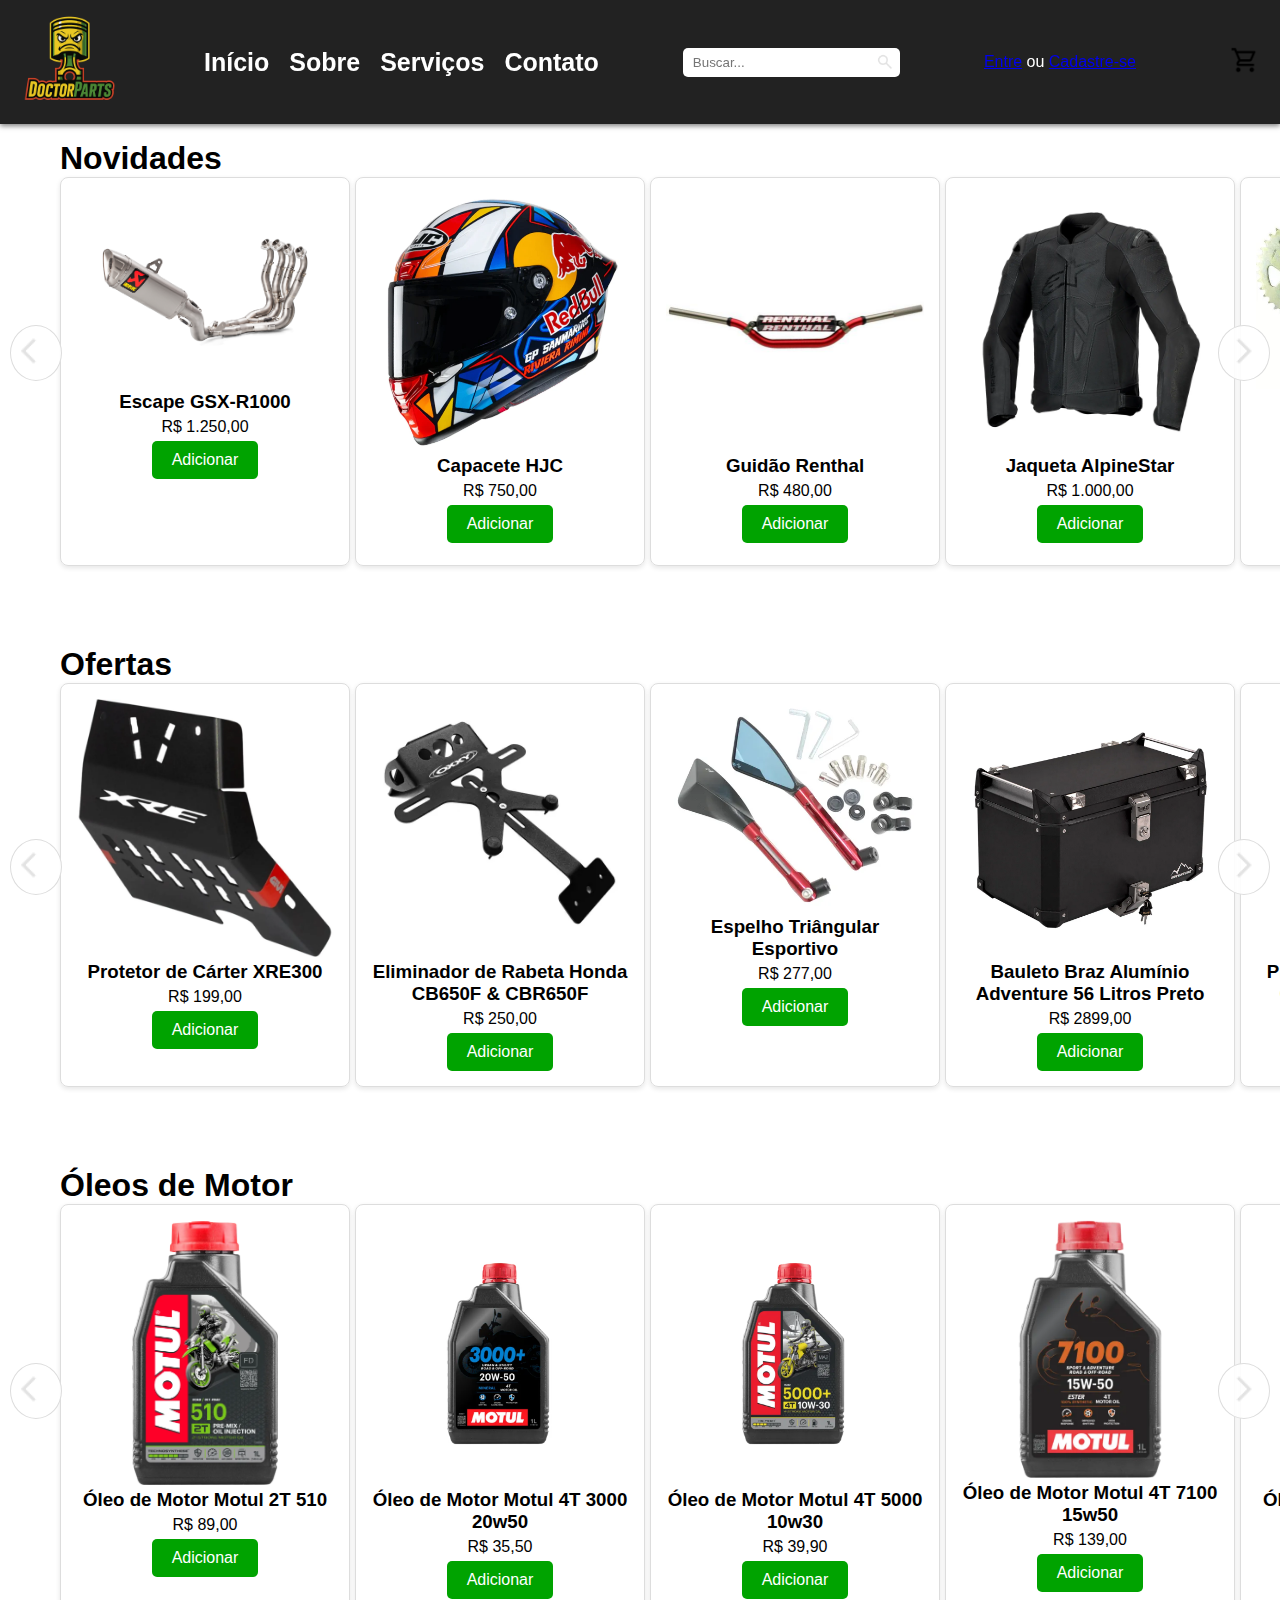
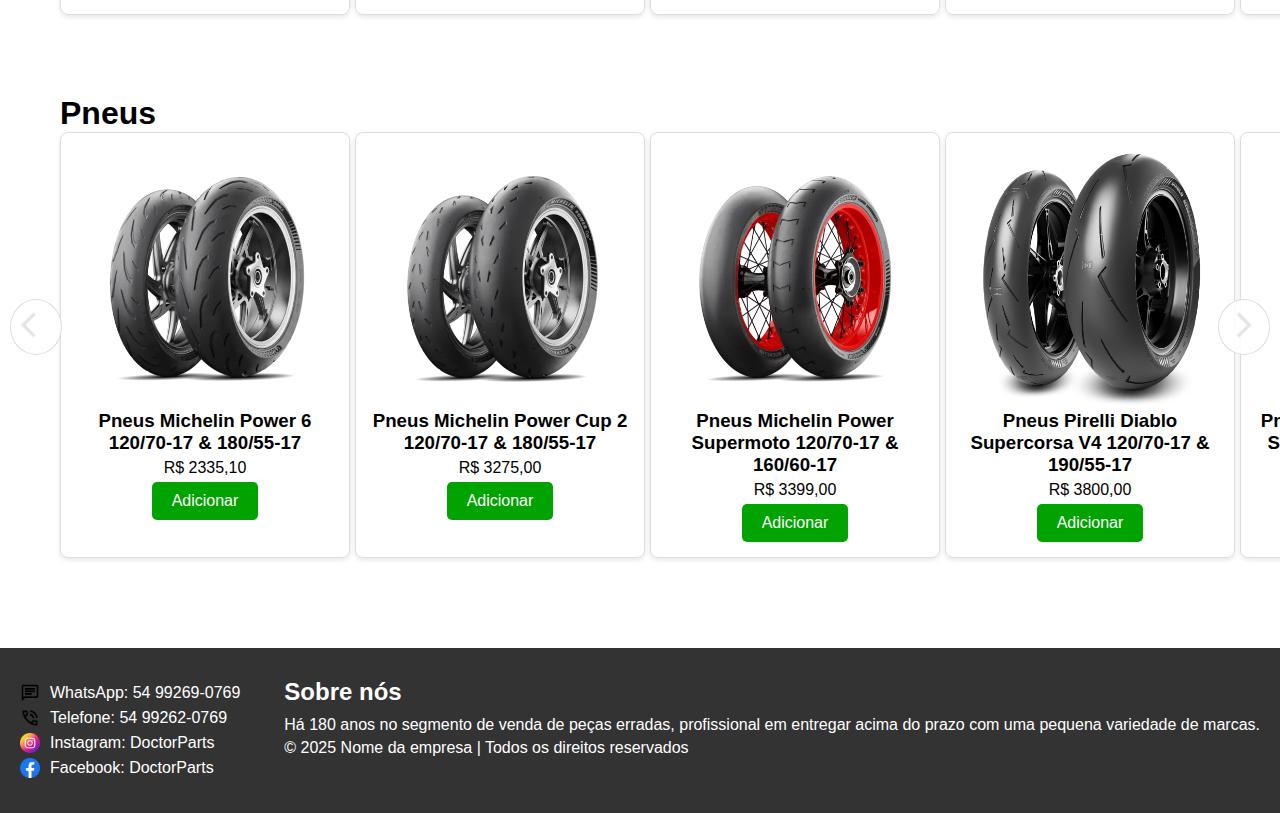
<file: ProjetoSextaTeste/html.html>
<!DOCTYPE html>
<html lang="pt-br">
<head>
  <meta charset="UTF-8" />
  <meta name="viewport" content="width=device-width, initial-scale=1.0" />
  <title>Carrossel</title>
  <link rel="stylesheet" href="style.css" />
  <script src="script.js" defer></script>
</head>
<body>
  <header>
    <nav class="menu">
      <div class="logo">
        <img src="images/logo.png" alt="Logo da empresa" id="logo" style="width: 100px;" />
      </div>

      <ul class="nav-links">
        <li><a href="#">Início</a></li>
        <li><a href="#">Sobre</a></li>
        <li><a href="#">Serviços</a></li>
        <li><a href="#">Contato</a></li>
      </ul>

      <div id="divBusca">
        <input type="text" id="txtBusca" placeholder="Buscar..." />
        <img src="images/lupa.jpg" width="20px" height="20px" id="btnBusca" alt="Buscar" />
      </div>

      <div class="user-access">
        <a href="#">Entre</a> ou <a href="#">Cadastre-se</a>
      </div>

      <div id="divCarrinho">
        <img src="images/carrinho.jpg" width="30px" height="30px" alt="Carrinho" />
      </div>
    </nav>
  </header>


    <!-- Carrossel -->
    <section class="carousel-container">
      <h1>Novidades</h1>
      <div class="carousel-button prev">
        <img src="images/setaE.png" alt="Anterior" class="arrow" />
      </div>

      <div class="carousel-slide">
        <div class="product-card">
          <img src="images/escapeGSX-R1000.jpg" alt="Escape GSX-R1000" />
          <h3>Escape GSX-R1000</h3>
          <p>R$ 1.250,00</p>
          <button>Adicionar</button>
        </div>
        <div class="product-card">
          <img src="images/capaceteHJC.jpg" alt="Capacete HJC" />
          <h3>Capacete HJC</h3>
          <p>R$ 750,00</p>
          <button>Adicionar</button>
        </div>
        <div class="product-card">
          <img src="images/guidaoRenthal.jpg" alt="Guidão Renthal" />
          <h3>Guidão Renthal</h3>
          <p>R$ 480,00</p>
          <button>Adicionar</button>
        </div>
        <div class="product-card">
          <img src="images/jaquetaAlpineStar.png" alt="Jaqueta AlpineStar" />
          <h3>Jaqueta AlpineStar</h3>
          <p>R$ 1.000,00</p>
          <button>Adicionar</button>
        </div>
        <div class="product-card">
          <img src="images/kitRelacao.jpg" alt="Kit Relação DID" />
          <h3>Kit Relação DID</h3>
          <p>R$ 19.000,00</p>
          <button>Adicionar</button>
        </div>
        <div class="product-card">
          <img src="images/cammelBak.png" alt="Mochila de Hidratação" />
          <h3>Mochila de Hidratação</h3>
          <p>R$ 899,00</p>
          <button>Adicionar</button>
        </div>
      </div>

      <div class="carousel-button next">
        <img src="images/setaD.png" alt="Próximo" class="arrow" />
      </div>
    </section>

    <section class="carousel-container">
      <h1>Ofertas</h1>
      <div class="carousel-button prev">
        <img src="images/setaE.png" alt="Anterior" class="arrow" />
      </div>

      <div class="carousel-slide">
        <div class="product-card">
          <img src="images/protetorCarterXRE300.png" alt="Protetor de Cárter XRE300" />
          <h3>Protetor de Cárter XRE300</h3>
          <p>R$ 199,00</p>
          <button>Adicionar</button>
        </div>
        <div class="product-card">
          <img src="images/eliminadorRabetaOxxyHondaCB650F.png" alt="Eliminador de Rabeta Honda CB650F & CBR650F" />
          <h3>Eliminador de Rabeta Honda CB650F & CBR650F</h3>
          <p>R$ 250,00</p>
          <button>Adicionar</button>
        </div>
        <div class="product-card">
          <img src="images/espelhoRisomaTriangular.png" alt="Espelho Triângular Esportivo" />
          <h3>Espelho Triângular Esportivo</h3>
          <p>R$ 277,00</p>
          <button>Adicionar</button>
        </div>
        <div class="product-card">
          <img src="images/bauletoBraz5Adventure56LPreto.png" alt="Bauleto Braz Alumínio Adventure 56 Litros Preto" />
          <h3>Bauleto Braz Alumínio Adventure 56 Litros Preto</h3>
          <p>R$ 2899,00</p>
          <button>Adicionar</button>
        </div>
        <div class="product-card">
          <img src="images/protetorTampaMotor&CarenagemSahara300.png" alt="Protetor Tampa de Motor e Carenagens Sahara 300" />
          <h3>Protetor Tampa de Motor e Carenagens Sahara 300</h3>
          <p>R$ 720,00</p>
          <button>Adicionar</button>
        </div>
        <div class="product-card">
          <img src="images/pedalFreioCRF250F.png" alt="Pedal de Freio Viola Racing CRF250F" />
          <h3>Pedal de Freio Viola Racing CRF250F</h3>
          <p>R$ 380,00</p>
          <button>Adicionar</button>
        </div>        
      </div>

      <div class="carousel-button next">
        <img src="images/setaD.png" alt="Próximo" class="arrow" />
      </div>
    </section>

    <section class="carousel-container">
      <h1>Óleos de Motor</h1>
      <div class="carousel-button prev">
        <img src="images/setaE.png" alt="Anterior" class="arrow" />
      </div>

      <div class="carousel-slide">
        <div class="product-card">
          <img src="images/oleo2t510.png" alt="Óleo de Motor Motul 2T 510" />
          <h3>Óleo de Motor Motul 2T 510 </h3>
          <p>R$ 89,00</p>
          <button>Adicionar</button>
        </div>
        <div class="product-card">
          <img src="images/oleo4t3000-20w50.png" alt="Óleo de Motor Motul 4T 3000 20w50" />
          <h3>Óleo de Motor Motul 4T 3000 20w50</h3>
          <p>R$ 35,50</p>
          <button>Adicionar</button>
        </div>
        <div class="product-card">
          <img src="images/oleo4t5000-10w30.png" alt="Óleo de Motor Motul 4T 5000 10w30" />
          <h3>Óleo de Motor Motul 4T 5000 10w30</h3>
          <p>R$ 39,90</p>
          <button>Adicionar</button>
        </div>
        <div class="product-card">
          <img src="images/oleo4t7100-15w50.png" alt="Óleo de Motor Motul 4T 7100 15w50" />
          <h3>Óleo de Motor Motul 4T 7100 15w50</h3>
          <p>R$ 139,00</p>
          <button>Adicionar</button>
        </div>
        <div class="product-card">
          <img src="images/oleo2t800.png" alt="Óleo de Motor Motul 2T 800" />
          <h3>Óleo de Motor Motul 2T 800</h3>
          <p>R$ 229,00</p>
          <button>Adicionar</button>
        </div>
        <div class="product-card">
          <img src="images/oleo4t300v-5w40.png" alt="Óleo de Motor Motul 4T 300V 5w40" />
          <h3>Óleo de Motor Motul 4T 300V 5w40</h3>
          <p>R$ 249,00</p>
          <button>Adicionar</button>
        </div>
      </div>

      <div class="carousel-button next">
        <img src="images/setaD.png" alt="Próximo" class="arrow" />
      </div>
    </section>

    <section class="carousel-container">
      <h1>Pneus</h1>
      <div class="carousel-button prev">
        <img src="images/setaE.png" alt="Anterior" class="arrow" />
      </div>

      <div class="carousel-slide">
        <div class="product-card">
          <img src="images/pneuMichelinPower6.png" alt="Pneus Michelin Power 6 120/70-17 & 180/55-17" />
          <h3>Pneus Michelin Power 6 120/70-17 & 180/55-17</h3>
          <p>R$ 2335,10</p>
          <button>Adicionar</button>
        </div>
        <div class="product-card">
          <img src="images/pneuMichelinPowerCup2.png" alt="Pneus Michelin Power Cup 2 120/70-17 & 180/55-17" />
          <h3>Pneus Michelin Power Cup 2 120/70-17 & 180/55-17</h3>
          <p>R$ 3275,00</p>
          <button>Adicionar</button>
        </div>
        <div class="product-card">
          <img src="images/pneuMichelinPowerSupermoto.png" alt="Pneus Michelin Power Supermoto 120/70-17 & 160/60-17" />
          <h3>Pneus Michelin Power Supermoto 120/70-17 & 160/60-17</h3>
          <p>R$ 3399,00</p>
          <button>Adicionar</button>
        </div>
        <div class="product-card">
          <img src="images/pneuPirelliDiabloSupercorsaSC-V4.png" alt="Pneus Pirelli Diablo Supercorsa V4 120/70-17 & 190/55-17" />
          <h3>Pneus Pirelli Diablo Supercorsa V4 120/70-17 & 190/55-17</h3>
          <p>R$ 3800,00</p>
          <button>Adicionar</button>
        </div>
        <div class="product-card">
          <img src="images/pneuPirelliScorpionRallySTR.png" alt="Pneus Pirelli Scorpion Rally STR 120/70-17 & 170/60-17" />
          <h3>Pneus Pirelli Scorpion Rally STR 120/70-17 & 170/60-17</h3>
          <p>R$ 2799,00</p>
          <button>Adicionar</button>
        </div>
        <div class="product-card">
          <img src="images/pneuPirelliScorpionTrail-III.png" alt="Pneus Pirelli Scorpion Trail III 120/70-17 & 170/60-17" />
          <h3>Pneus Pirelli Scorpion Trail III 120/70-17 & 170/60-17</h3>
          <p>R$ 2699,00</p>
          <button>Adicionar</button>
        </div>
      </div>

      <div class="carousel-button next">
        <img src="images/setaD.png" alt="Próximo" class="arrow" />
      </div>
    </section>

  <footer>
    <div class="footer">
      <div class="contato">
        <p><img src="images/whatsapp.png" alt="" id="imagem-contato" />WhatsApp: 54 99269-0769</p>
        <p><img src="images/telefone.png" alt="" id="imagem-contato" />Telefone: 54 99262-0769</p>
        <p><img src="images/intagram.png" alt="" id="imagem-contato" />Instagram: DoctorParts</p>
        <p><img src="images/facebook.png" alt="" id="imagem-contato" />Facebook: DoctorParts</p>
      </div>
      <div class="footer-descricao">
        <h2>Sobre nós</h2>
        <p>Há 180 anos no segmento de venda de peças erradas, profissional em entregar acima do prazo com uma pequena variedade de marcas.</p>
        <p>&copy; 2025 Nome da empresa | Todos os direitos reservados</p>
      </div>
    </div>
  </footer>
</body>
</html>
</file>
<file: ProjetoSextaTeste/style.css>
/* Reset básico */
* {
    margin: 0;
    padding: 0;
    box-sizing: border-box;
  }
  
  body {
    font-family: Arial, sans-serif;
    padding-top: 100px; /* espaço para o header fixo */
  }
  
  /* Header fixo */
  header {
    position: fixed;
    top: 0;
    left: 0;
    width: 100%;
    background-color: #222;
    color: white;
    z-index: 1000;
    box-shadow: 0 2px 5px rgba(0,0,0,0.5);
  }
  
  .menu {
    display: flex;
    align-items: center;
    justify-content: space-between;
    padding: 10px 20px;
    flex-wrap: wrap;
  }
  
  .menu .logo img {
    width: 90px;
  }
  
  .nav-links {
    list-style: none;
    display: flex;
    gap: 20px;
    font-size: 25px;
  }
  
  .nav-links a {
    color: white;
    text-decoration: none;
    font-weight: bold;
  }
  
  #divBusca {
    display: flex;
    align-items: center;
    background-color: white;
    border-radius: 5px;
    padding: 2px 5px;
  }
  
  #divBusca input {
    border: none;
    padding: 5px;
    outline: none;
  }
  
  .user-access {
    color: white;
  }
  
  #divCarrinho img {
    margin-left: 10px;
  }
  
  /* Carrossel */
  .carousel-container {
    position: relative;
    width: 100%;
    max-width: 100%;
    overflow: hidden;
    padding: 40px 60px;
  }
  
  .carousel-slide {
    display: flex;
    transition: transform 0.5s ease-in-out;
    width: fit-content;
  }
  
  .product-card {
    flex: 0 0 25%; /* 4 cards por vez (25% cada) */
    max-width: 25%;
    padding: 10px;
    border-radius: 8px;
    box-sizing: border-box;
    text-align: center;
    padding: 15px;
    margin-right: 5px;
    border: 1px solid #ddd;
    box-shadow: 0px 2px 5px rgba(0,0,0,0.1);
  }
  
  .product-card img {
    width: 100%;
    max-height: 265px;
    object-fit: contain;

  }

  .product-card button {
    background-color: hsl(120, 100%, 32%);
    color: white;
    border: none;
    padding: 10px 20px;
    border-radius: 5px;
    cursor: pointer;
    font-size: 16px;
    transition: background-color 0.3s;
  }

  .product-card button:hover {
    background-color: hsl(120, 100%, 24%);
  }

  .product-card h3, .product-card p{
    margin-bottom: 5px;
  }

  
  /* Botões do carrossel */
  .carousel-button {
    position: absolute;
    top: 50%;
    transform: translateY(-50%);
    z-index: 10;
    background-color: rgba(255, 255, 255, 0.9);
    border-radius: 50%;
    padding: 10px;
    cursor: pointer;
    border: 1px solid #ddd;
  }
  
  .carousel-button img {
    width: 30px;
    height: 30px;
  }
  
  .carousel-button.prev {
    left: 10px;
  }
  
  .carousel-button.next {
    right: 10px;
  }
  
  /* Footer */
  footer {
    background-color: #333;
    color: white;
    padding: 30px 20px;
    margin-top: 50px;
  }
  
  .footer {
    display: flex;
    justify-content: space-between;
    flex-wrap: wrap;
  }
  
  .contato p,
  .footer-descricao p {
    margin: 5px 0;
    display: flex;
    align-items: center;
  }
  
  #imagem-contato {
    width: 20px;
    height: 20px;
    margin-right: 10px;
  }
  
  .footer-descricao h2 {
    margin-bottom: 10px;
  }
</file>
